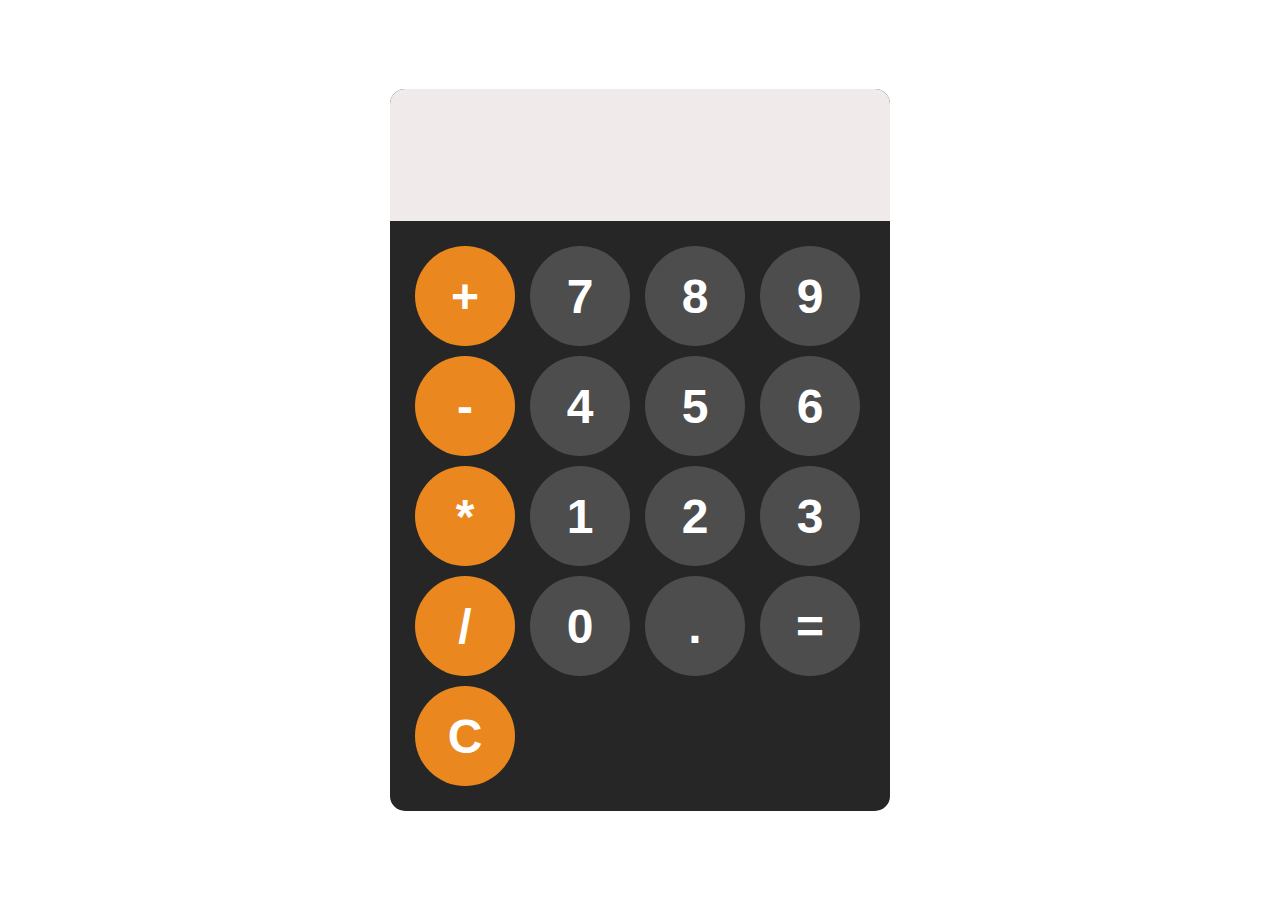
<file: calculator/index.html>
<!DOCTYPE html>
<html lang="en">
  <head>
    <meta charset="UTF-8" />
    <meta name="viewport" content="width=device-width, initial-scale=1.0" />
    <link rel="stylesheet" href="styles.css" />
    <title>Document</title>
  </head>
  <body>
    <div id="calculator">
      <input id="display" readonly />
      <div id="keys">
        <button onclick="appendToDisplay('+')" class="operator-btn">+</button>
        <button onclick="appendToDisplay('7')">7</button>
        <button onclick="appendToDisplay('8')">8</button>
        <button onclick="appendToDisplay('9')">9</button>
        <button onclick="appendToDisplay('-')" class="operator-btn">-</button>
        <button onclick="appendToDisplay('4')">4</button>
        <button onclick="appendToDisplay('5')">5</button>
        <button onclick="appendToDisplay('6')">6</button>
        <button onclick="appendToDisplay('*')" class="operator-btn">*</button>
        <button onclick="appendToDisplay('1')">1</button>
        <button onclick="appendToDisplay('2')">2</button>
        <button onclick="appendToDisplay('3')">3</button>
        <button onclick="appendToDisplay('/')" class="operator-btn">/</button>
        <button onclick="appendToDisplay('0')">0</button>
        <button onclick="appendToDisplay('.')">.</button>
        <button onclick="calculate()">=</button>
        <button onclick="clearDisplay()" class="operator-btn">C</button>
      </div>
    </div>
  </body>
  <script src="script.js"></script>
</html>
</file>
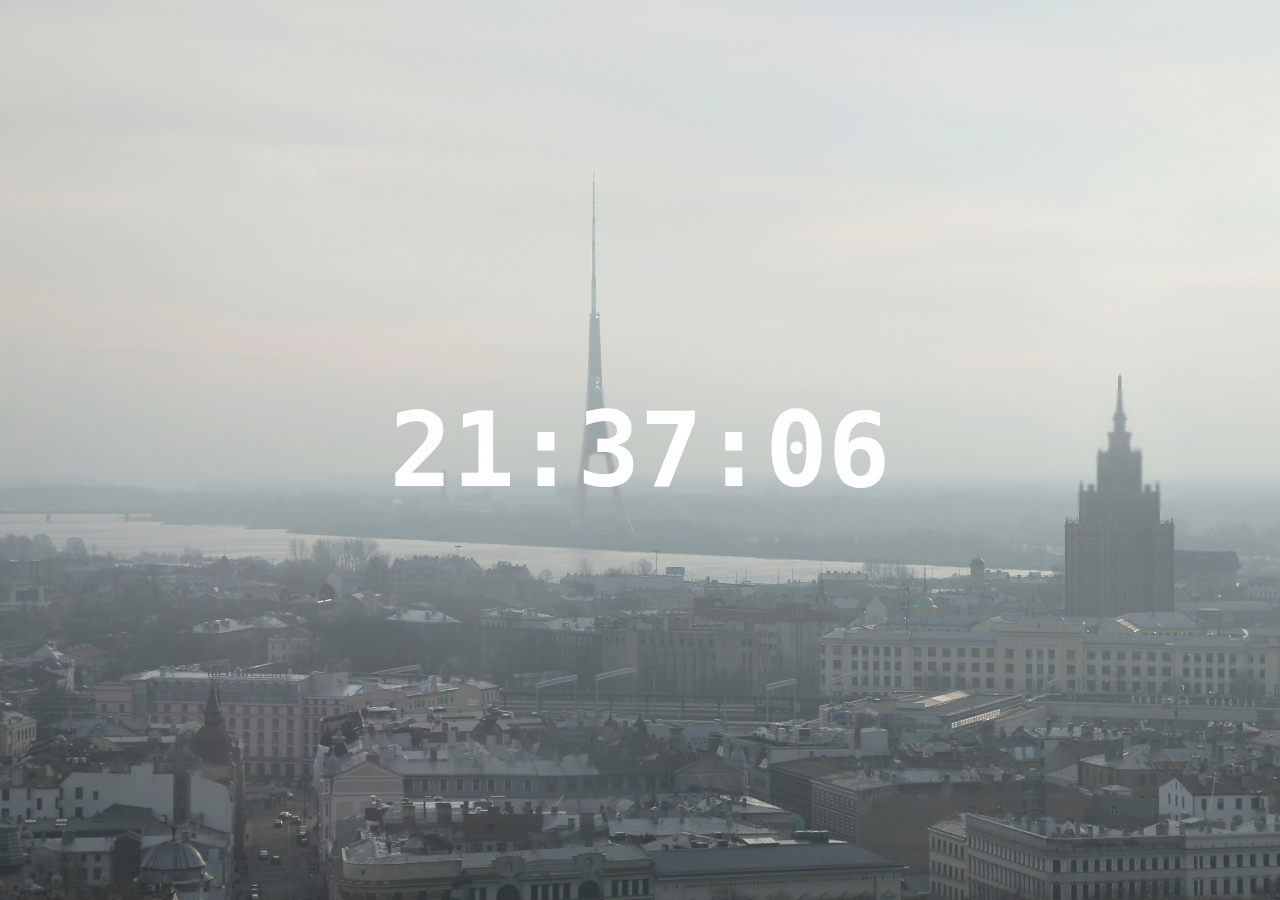
<file: clock/index.html>
<!DOCTYPE html>
<html lang="en">
  <head>
    <meta charset="UTF-8" />
    <meta name="viewport" content="width=device-width, initial-scale=1.0" />
    <link rel="stylesheet" href="styles.css" />
    <title>Document</title>
  </head>
  <body>
    <div id="clock-container">
      <div id="clock">00:00:00</div>
    </div>
  </body>
  <script src="script.js"></script>
</html>
</file>
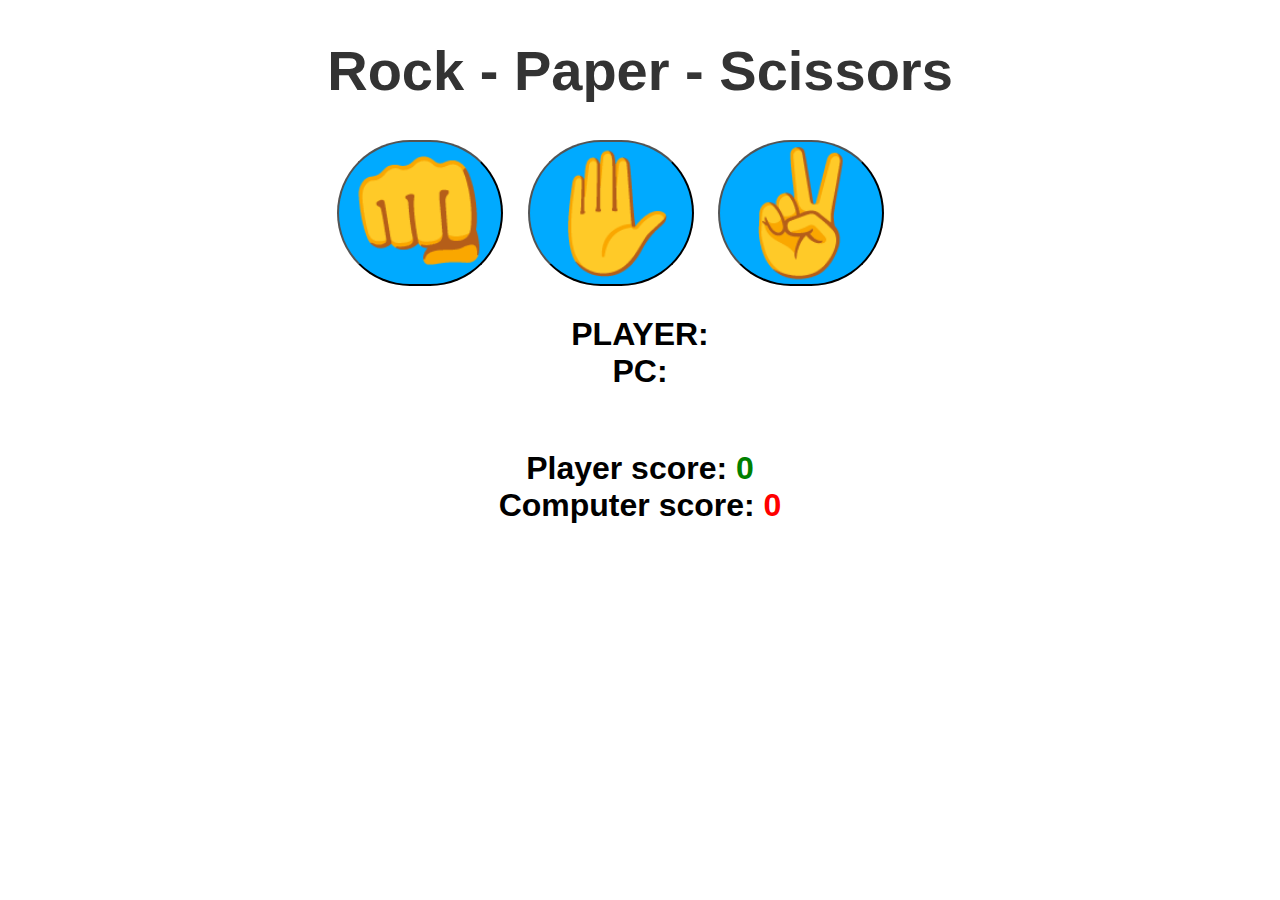
<file: rock-paper-scissors/index.html>
<!DOCTYPE html>
<html lang="en">
<head>
    <meta charset="UTF-8">
    <meta http-equiv="X-UA-Compatible" content="IE=edge">
    <meta name="viewport" content="width=device-width, initial-scale=1.0">
    <title>Document</title>
    <link rel="stylesheet" href="tyle.css">
</head>
<body>
    <div class="choices">
        <h1> Rock - Paper - Scissors</h1>
        <button onclick="playGame('rock')">👊</button>
        <button onclick="playGame('paper')">✋</button>
        <button onclick="playGame('scissors')">✌️</button>
    </div>

    <div id="playerDisplay">PLAYER: </div>
    <div id="computerDisplay">PC: </div>
    <div id="resultDisplay"></div>

    <div class="scoreDisplay">Player score: 
        <span id="playerScoreDisplay">0</span>
    </div>
    <div class="scoreDisplay">Computer score: 
        <span id="computerScoreDisplay">0</span>
    </div>
</body>
<script src="index.js"></script>
</html>
</file>
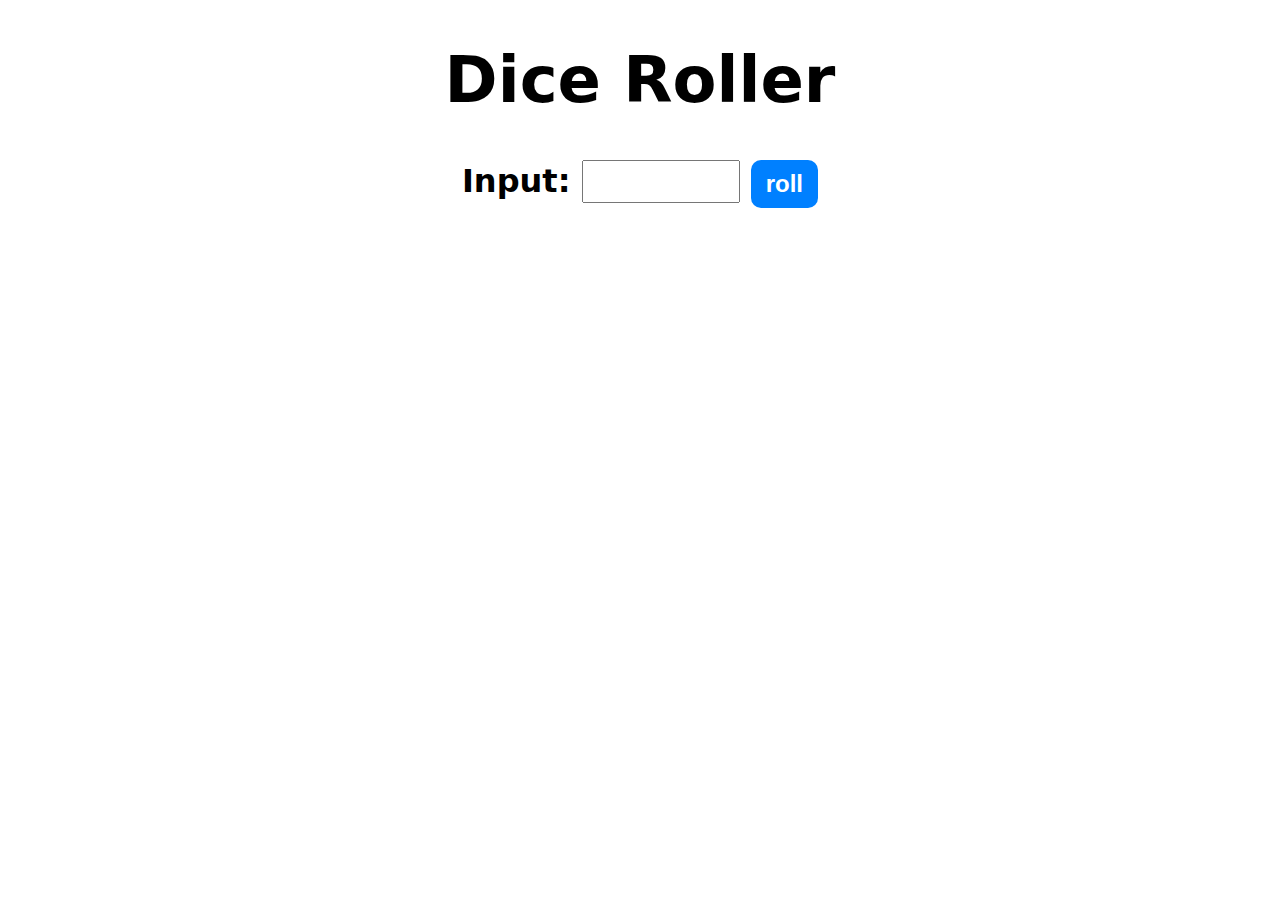
<file: roll-dice/index.html>
<!DOCTYPE html>
<html lang="en">
  <head>
    <meta charset="UTF-8" />
    <meta name="viewport" content="width=device-width, initial-scale=1.0" />
    <link rel="stylesheet" href="style.css" />
    <title>Document</title>
  </head>
  <body>
    <h1>Dice Roller</h1>
    <label>Input:</label>
    <input id="input" type="number" />
    <button type="submit" onclick="roll()">roll</button>
    <div id="result"></div>
    <div id="diceResult"></div>
  </body>
  <script src="script.js"></script>
</html>
</file>
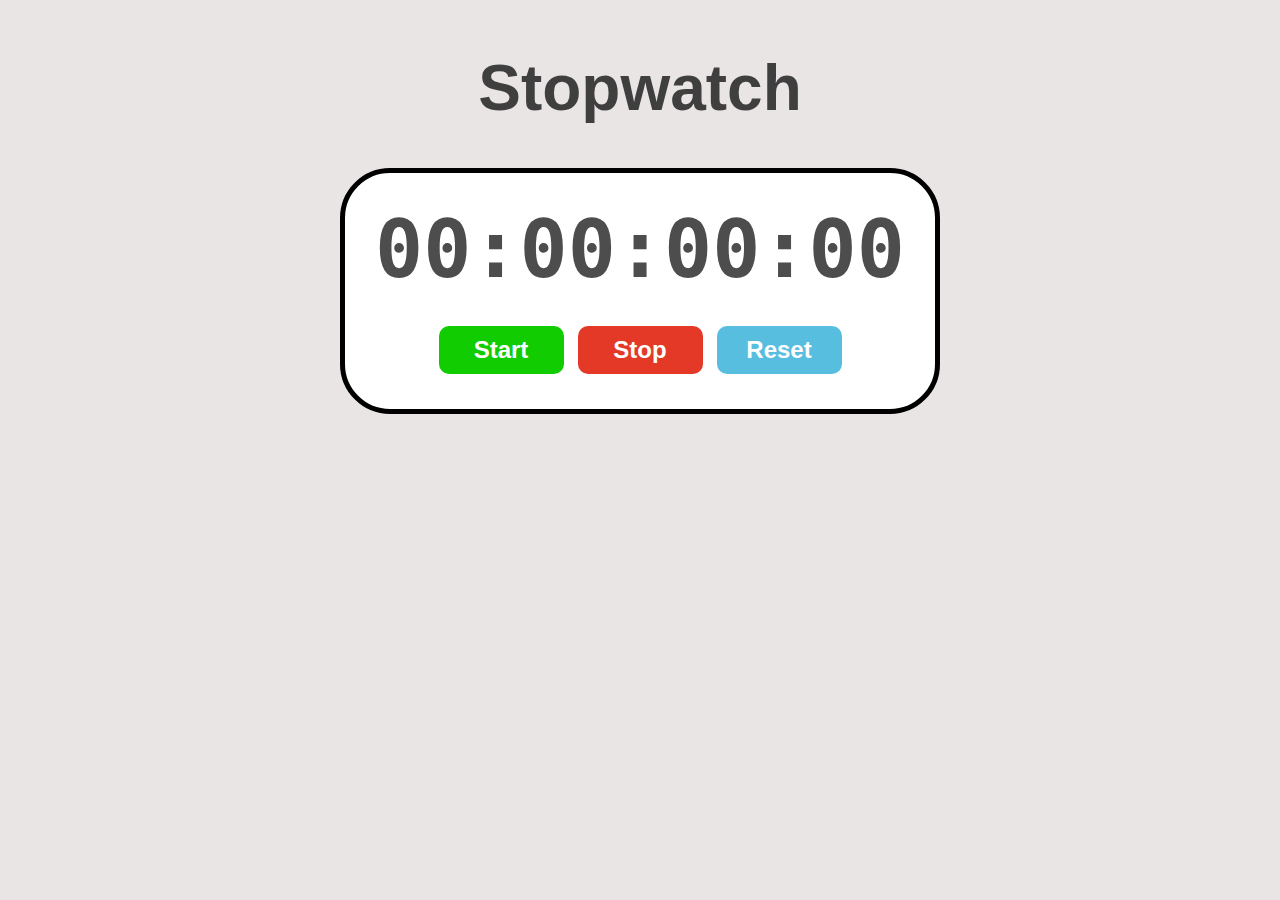
<file: timer/index.html>
<!DOCTYPE html>
<html lang="en">
  <head>
    <meta charset="UTF-8" />
    <meta name="viewport" content="width=device-width, initial-scale=1.0" />
    <link rel="stylesheet" href="styles.css" />
    <title>Document</title>
  </head>
  <body>
    <h1 id="myH1">Stopwatch</h1>
    <div id="container">
      <div id="display">00:00:00:00</div>
      <div id="controls">
        <button id="startBtn" onclick="start()">Start</button>
        <button id="stopBtn" onclick="stop()">Stop</button>
        <button id="resetBtn" onclick="reset()">Reset</button>
      </div>
    </div>
  </body>
  <script src="script.js"></script>
</html>
</file>
<file: calculator/styles.css>
body {
  margin: 0;
  display: flex;
  justify-content: center;
  align-items: center;
  height: 100vh;
}
button {
  width: 100px;
  height: 100px;
  border-radius: 50px;
  border: none;
  background-color: hsl(0, 0%, 30%);
  color: white;
  font-size: 3rem;
  font-weight: bold;
  cursor: pointer;
}
#keys {
  display: grid;
  grid-template-columns: repeat(4, 1fr);
  gap: 10px;
  padding: 25px;
}
#calculator {
  font-family: Arial, Helvetica, sans-serif;
  background-color: hsl(0, 0%, 15%);
  border-radius: 15px;
  max-width: 500px;
  overflow: hidden;
}
#display {
  width: 100%;
  padding: 20px;
  font-size: 5rem;
  text-align: left;
  border: none;
  background-color: hsl(0, 18%, 93%);
}
button:hover {
  background-color: hsl(0, 0%, 35%);
}
button:active {
  background-color: hsl(0, 0%, 50%);
}
.operator-btn {
  background-color: hsl(31, 83%, 52%);
}
.operator-btn:hover {
  background-color: hsl(31, 83%, 65%);
}
.operator-btn:active {
  background-color: hsl(31, 83%, 75%);
}
</file>
<file: clock/styles.css>
body {
  background-image: url(back.jpg);
  background-position: center;
  background-repeat: no-repeat; /* if picture repeat itself */
  background-size: cover; /* cover full div */
  background-attachment: fixed; /* if scroll, background stays*/
  margin: 0;
}
#clock-container {
  display: flex;
  justify-content: center;
  align-items: center;
  height: 100vh;
}
#clock {
  font-family: monospace;
  font-size: 6.5rem;
  font-weight: bold;
  text-align: center;
  color: white;
  backdrop-filter: blur(1px);
  width: 100%;
  /* background-color: hsla(0, 0%, 100%, 0.1); FOGGY*/
}
</file>
<file: rock-paper-scissors/tyle.css>
body{
    font-family: Arial, Helvetica, sans-serif;
    font-weight: bold;
    margin: 0;
    display: flex;
    flex-direction: column;
    align-items: center;
}
h1{
    font-size: 3.5rem;
    color: hsl(0,0%, 20%);
}
.choices{
    margin-bottom: 30px;
}
.choices button{
    font-size: 7.5rem;
    min-width: 160px;
    margin: 0 10px;
    border-radius: 250px;
    background-color: hsl(200, 100%, 50%);
    cursor:pointer;
    transition: background-color 0.5s ease;
}
.choices button:hover{
    background-color: hsl(200, 100%, 70%);
}
#playerDisplay, #computerDisplay{
    font-size: 2rem;
}
#resultDisplay{
    font-size: 5rem;
    margin: 30px 0;
}
.scoreDisplay{
    font-size: 2rem;
}
.greenText, #playerScoreDisplay{
    color: green;
}
.redText, #computerScoreDisplay{
    color: red;
}
</file>
<file: roll-dice/style.css>
body {
  font-family: system-ui, -apple-system, BlinkMacSystemFont, "Segoe UI", Roboto,
    Oxygen, Ubuntu, Cantarell, "Open Sans", "Helvetica Neue", sans-serif;
  text-align: center;
  font-size: 2rem;
  font-weight: bold;
}
button {
  font-size: 1.5rem;
  padding: 10px 15px;
  border-radius: 10px;
  border: none;
  background-color: hsl(210, 100%, 50%);
  color: white;
  font-weight: bold;
  cursor: pointer;
}
button:hover {
  background-color: hsl(216, 81%, 61%);
}
button:active {
  background-color: hsl(210, 100%, 50%);
}
input {
  font-size: 2rem;
  width: 150px;
  text-align: center;
  font-weight: bold;
}

#diceResult {
  margin: 25px;
}
#diceResult img {
  width: 50px;
  margin: 5px;
}
</file>
<file: timer/styles.css>
body {
  display: flex;
  flex-direction: column;
  align-items: center;
  background-color: hsla(0, 10%, 89%, 0.847);
}
#myH1 {
  font-size: 4rem;
  font-family: Arial, Helvetica, sans-serif;
  color: #000000b9;
}
#container {
  display: flex;
  flex-direction: column;
  align-items: center;
  padding: 30px;
  border: 5px solid;
  border-radius: 50px;
  background-color: white;
}
#display {
  font-size: 5rem;
  font-family: monospace;
  font-weight: bold;
  color: hsl(0, 0%, 30%);
  text-shadow: 2px 2px 2px hsla(0, 0%, 0.75);
  margin-bottom: 25px;
}
#controls button {
  font-size: 1.5rem;
  font-weight: bold;
  padding: 10px 20px;
  margin: 5px;
  min-width: 125px;
  border: none;
  border-radius: 10px;
  cursor: pointer;
  color: white;
  transition: background-color 0.5s ease; /* slow transition */
}
#startBtn {
  background-color: hsl(115, 100%, 40%);
}
#startBtn:hover {
  background-color: hsl(115, 100%, 30%);
}
#stopBtn {
  background-color: hsl(6, 77%, 52%);
}
#stopBtn:hover {
  background-color: hsl(6, 77%, 42%);
}
#resetBtn {
  background-color: hsl(195, 69%, 61%);
}
#resetBtn:hover {
  background-color: hsl(195, 69%, 51%);
}
</file>
